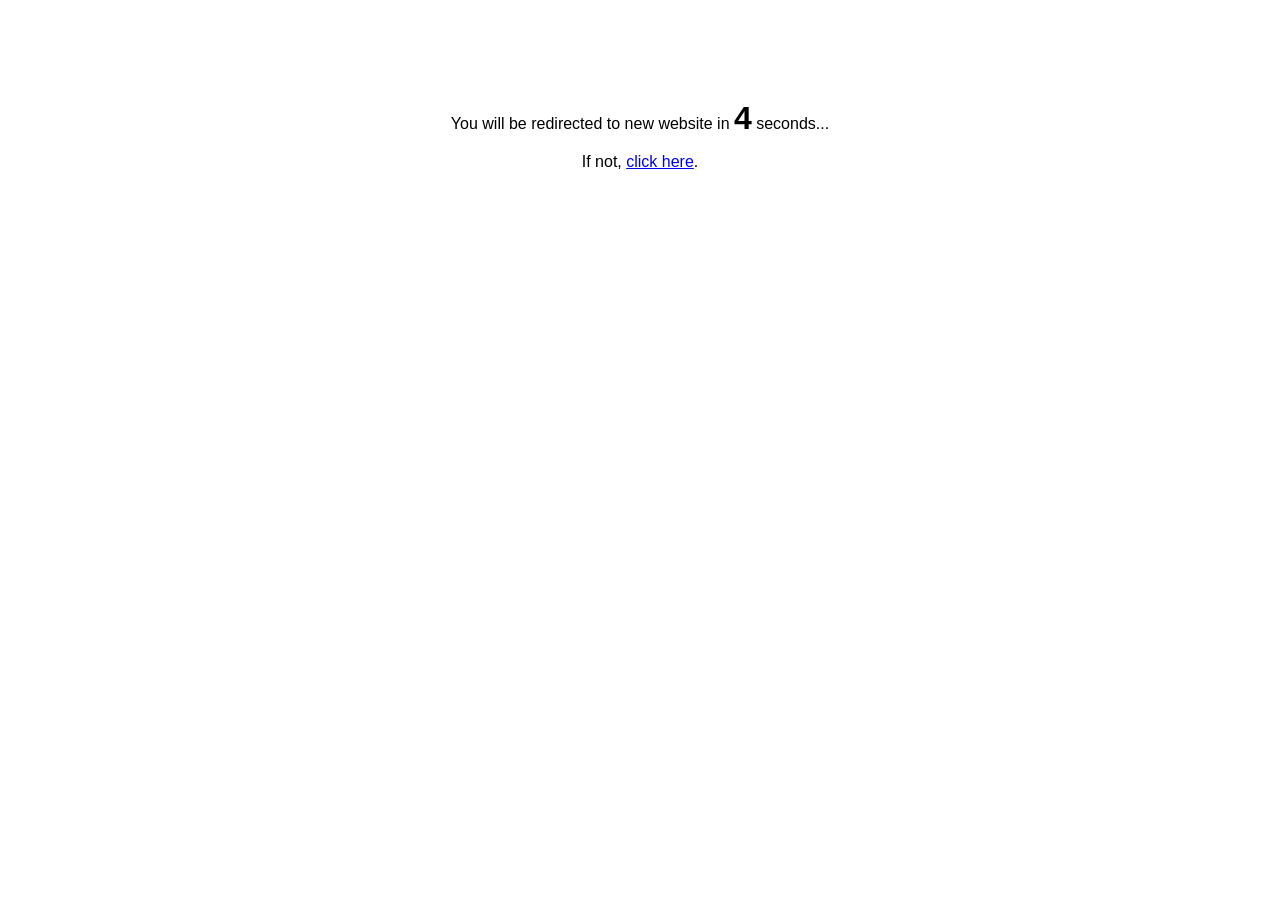
<file: index.html>
<!DOCTYPE html>
<html>
<head>
    <title>Redirecting...</title>
    <meta http-equiv="refresh" content="5; url=https://atharvagitaye.dev/">
    <style>
        body {
            font-family: Arial, sans-serif;
            text-align: center;
            margin-top: 100px;
        }
        #countdown {
            font-size: 2em;
            font-weight: bold;
        }
    </style>
</head>
<body>
    <p>You will be redirected to new website in <span id="countdown">5</span> seconds...</p>
    <p>If not, <a href="https://atharvagitaye.dev/">click here</a>.</p>

    <script>
        let timeLeft = 5;
        const countdownEl = document.getElementById("countdown");

        const timer = setInterval(() => {
            timeLeft--;
            countdownEl.textContent = timeLeft;
            if (timeLeft <= 0) clearInterval(timer);
        }, 1000);
    </script>
</body>
</html>
</file>
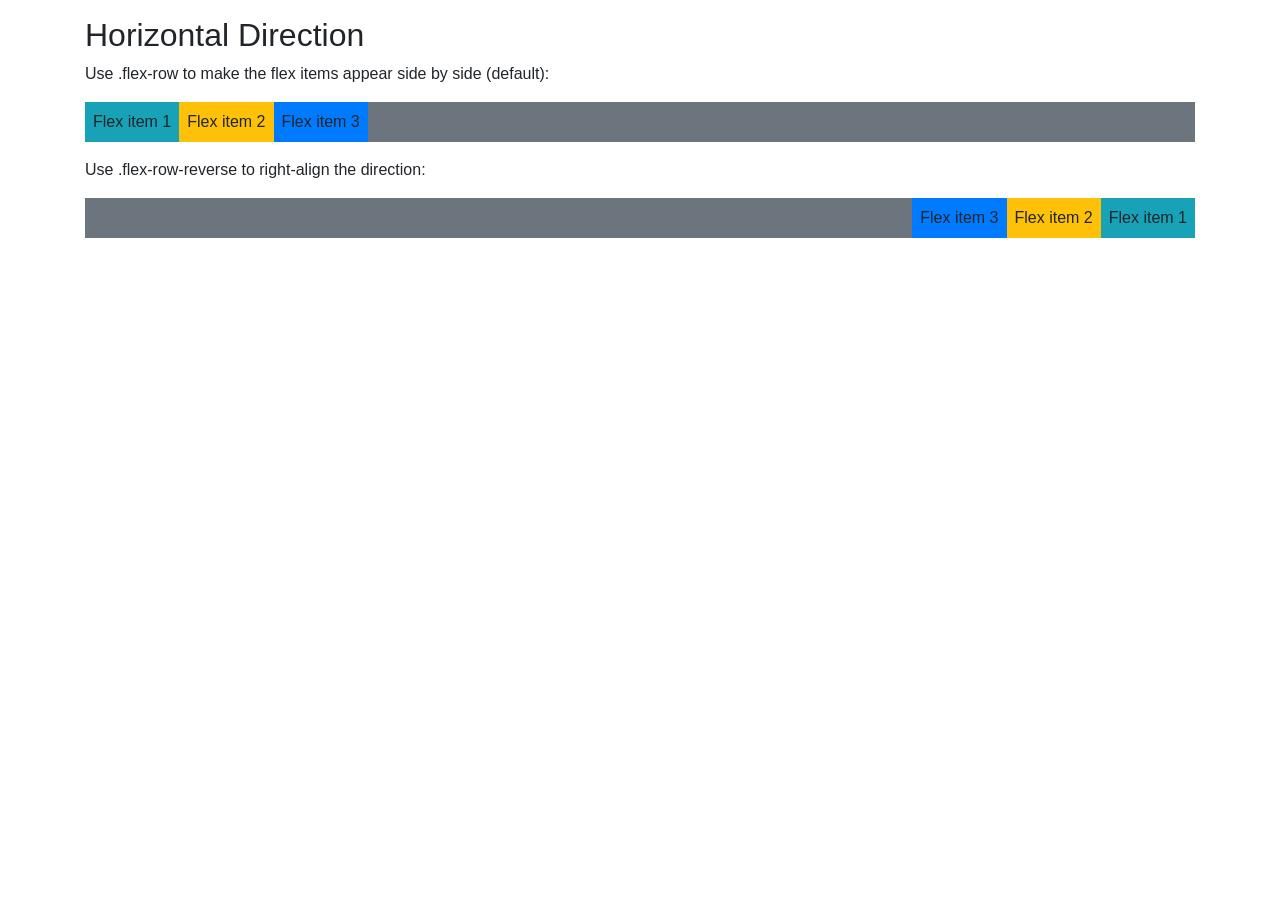
<file: bootstrap/bootstrap-flex.html>
<!DOCTYPE html>
<html lang="en">
    <head>
        <title>Bootstrap Example</title>
        <meta charset="utf-8" />
        <meta name="viewport" content="width=device-width, initial-scale=1" />
        <link
            rel="stylesheet"
            href="https://cdn.jsdelivr.net/npm/bootstrap@4.6.2/dist/css/bootstrap.min.css"
        />
        <script src="https://cdn.jsdelivr.net/npm/jquery@3.7.1/dist/jquery.slim.min.js"></script>
        <script src="https://cdn.jsdelivr.net/npm/popper.js@1.16.1/dist/umd/popper.min.js"></script>
        <script src="https://cdn.jsdelivr.net/npm/bootstrap@4.6.2/dist/js/bootstrap.bundle.min.js"></script>
    </head>
    <body>
        <div class="container mt-3">
            <h2>Horizontal Direction</h2>
            <p>
                Use .flex-row to make the flex items appear side by side
                (default):
            </p>
            <div class="d-flex flex-row bg-secondary mb-3">
                <div class="p-2 bg-info">Flex item 1</div>
                <div class="p-2 bg-warning">Flex item 2</div>
                <div class="p-2 bg-primary">Flex item 3</div>
            </div>
            <p>Use .flex-row-reverse to right-align the direction:</p>
            <div class="d-flex flex-row-reverse bg-secondary">
                <div class="p-2 bg-info">Flex item 1</div>
                <div class="p-2 bg-warning">Flex item 2</div>
                <div class="p-2 bg-primary">Flex item 3</div>
            </div>
        </div>
    </body>
</html>
</file>
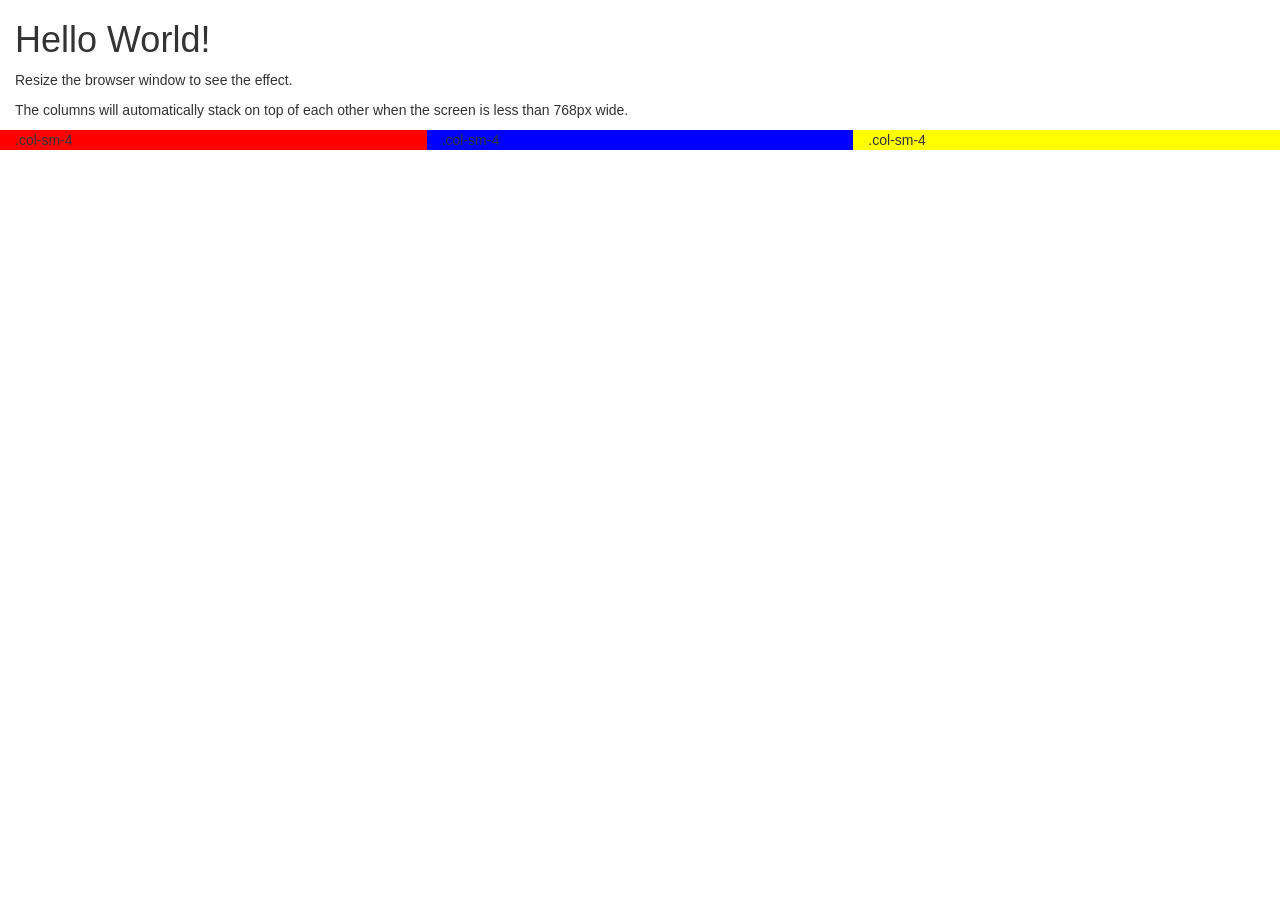
<file: bootstrap/bootstrap-grid.html>
<!DOCTYPE html>
<html lang="en">
    <head>
        <title>Bootstrap Example</title>
        <meta charset="utf-8" />
        <meta name="viewport" content="width=device-width, initial-scale=1" />
        <link
            rel="stylesheet"
            href="https://maxcdn.bootstrapcdn.com/bootstrap/3.4.1/css/bootstrap.min.css"
        />
        <script src="https://ajax.googleapis.com/ajax/libs/jquery/3.7.1/jquery.min.js"></script>
        <script src="https://maxcdn.bootstrapcdn.com/bootstrap/3.4.1/js/bootstrap.min.js"></script>
    </head>
    <body>
        <div class="container-fluid">
            <h1>Hello World!</h1>
            <p>Resize the browser window to see the effect.</p>
            <p>
                The columns will automatically stack on top of each other when
                the screen is less than 768px wide.
            </p>
            <div class="row">
                <div class="col-sm-4" style="background-color: red">
                    .col-sm-4
                </div>
                <div class="col-sm-4" style="background-color: blue">
                    .col-sm-4
                </div>
                <div class="col-sm-4" style="background-color: yellow">
                    .col-sm-4
                </div>
            </div>
        </div>
    </body>
</html>
</file>
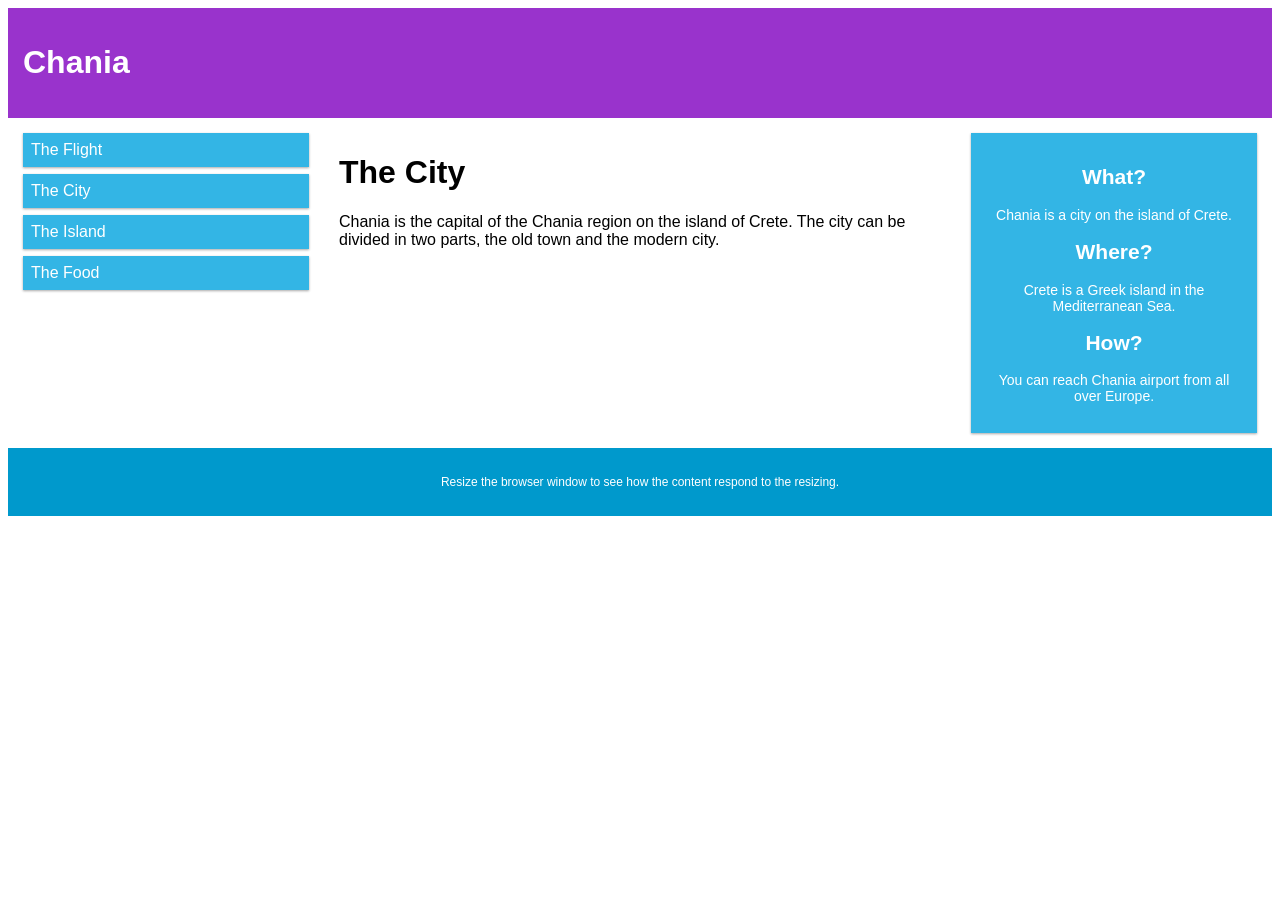
<file: rwd/responsive.html>
<!DOCTYPE html>
<html>
    <head>
        <meta name="viewport" content="width=device-width, initial-scale=1.0" />
        <style>
            * {
                box-sizing: border-box;
            }

            .row::after {
                content: "";
                clear: both;
                display: block;
            }

            [class*="col-"] {
                float: left;
                padding: 15px;
            }

            html {
                font-family: "Lucida Sans", sans-serif;
            }

            .header {
                background-color: #9933cc;
                color: #ffffff;
                padding: 15px;
            }

            .menu ul {
                list-style-type: none;
                margin: 0;
                padding: 0;
            }

            .menu li {
                padding: 8px;
                margin-bottom: 7px;
                background-color: #33b5e5;
                color: #ffffff;
                box-shadow: 0 1px 3px rgba(0, 0, 0, 0.12),
                    0 1px 2px rgba(0, 0, 0, 0.24);
            }

            .menu li:hover {
                background-color: #0099cc;
            }

            .aside {
                background-color: #33b5e5;
                padding: 15px;
                color: #ffffff;
                text-align: center;
                font-size: 14px;
                box-shadow: 0 1px 3px rgba(0, 0, 0, 0.12),
                    0 1px 2px rgba(0, 0, 0, 0.24);
            }

            .footer {
                background-color: #0099cc;
                color: #ffffff;
                text-align: center;
                font-size: 12px;
                padding: 15px;
            }

            /* For desktop: */
            .col-1 {
                width: 8.33%;
            }
            .col-2 {
                width: 16.66%;
            }
            .col-3 {
                width: 25%;
            }
            .col-4 {
                width: 33.33%;
            }
            .col-5 {
                width: 41.66%;
            }
            .col-6 {
                width: 50%;
            }
            .col-7 {
                width: 58.33%;
            }
            .col-8 {
                width: 66.66%;
            }
            .col-9 {
                width: 75%;
            }
            .col-10 {
                width: 83.33%;
            }
            .col-11 {
                width: 91.66%;
            }
            .col-12 {
                width: 100%;
            }

            @media only screen and (max-width: 768px) {
                /* For mobile phones: */
                [class*="col-"] {
                    width: 100%;
                }
            }
        </style>
    </head>
    <body>
        <div class="header">
            <h1>Chania</h1>
        </div>

        <div class="row">
            <div class="col-3 menu">
                <ul>
                    <li>The Flight</li>
                    <li>The City</li>
                    <li>The Island</li>
                    <li>The Food</li>
                </ul>
            </div>

            <div class="col-6">
                <h1>The City</h1>
                <p>
                    Chania is the capital of the Chania region on the island of
                    Crete. The city can be divided in two parts, the old town
                    and the modern city.
                </p>
            </div>

            <div class="col-3 right">
                <div class="aside">
                    <h2>What?</h2>
                    <p>Chania is a city on the island of Crete.</p>
                    <h2>Where?</h2>
                    <p>Crete is a Greek island in the Mediterranean Sea.</p>
                    <h2>How?</h2>
                    <p>You can reach Chania airport from all over Europe.</p>
                </div>
            </div>
        </div>

        <div class="footer">
            <p>
                Resize the browser window to see how the content respond to the
                resizing.
            </p>
        </div>
    </body>
</html>
</file>
